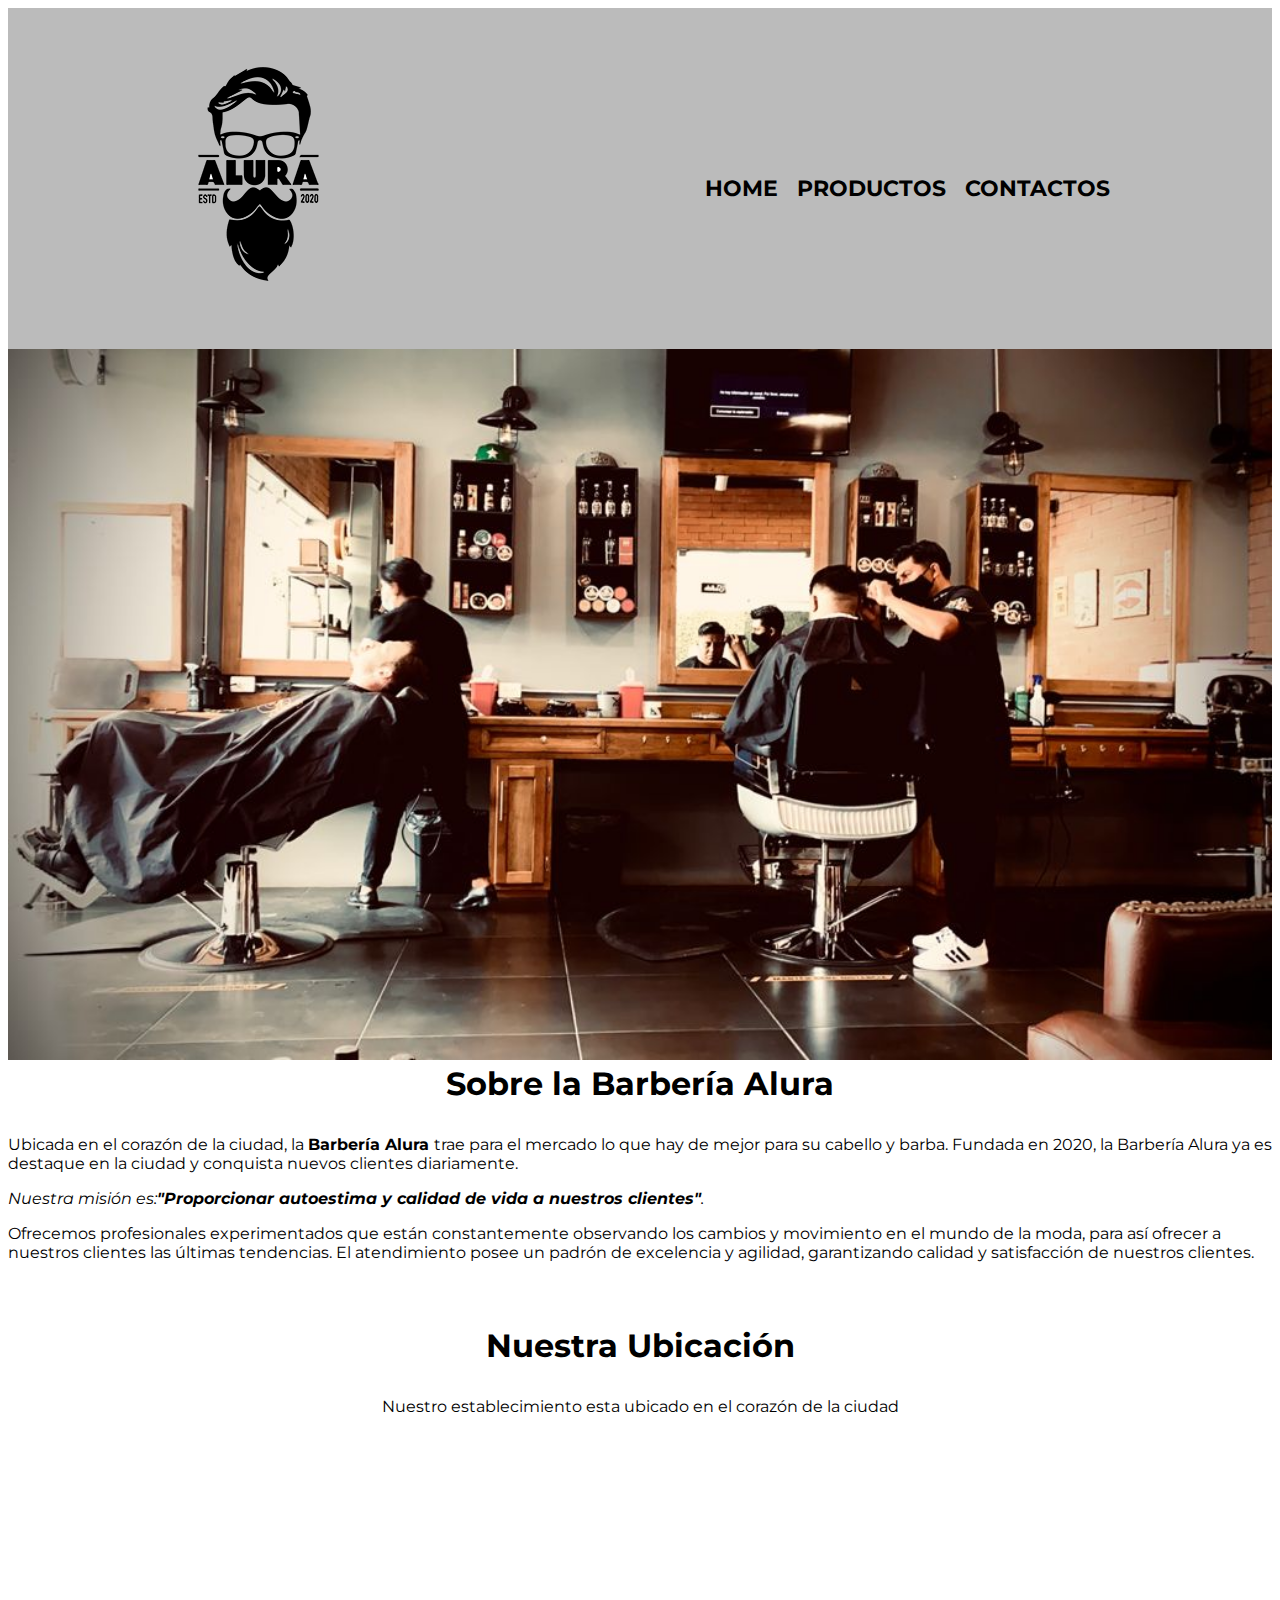
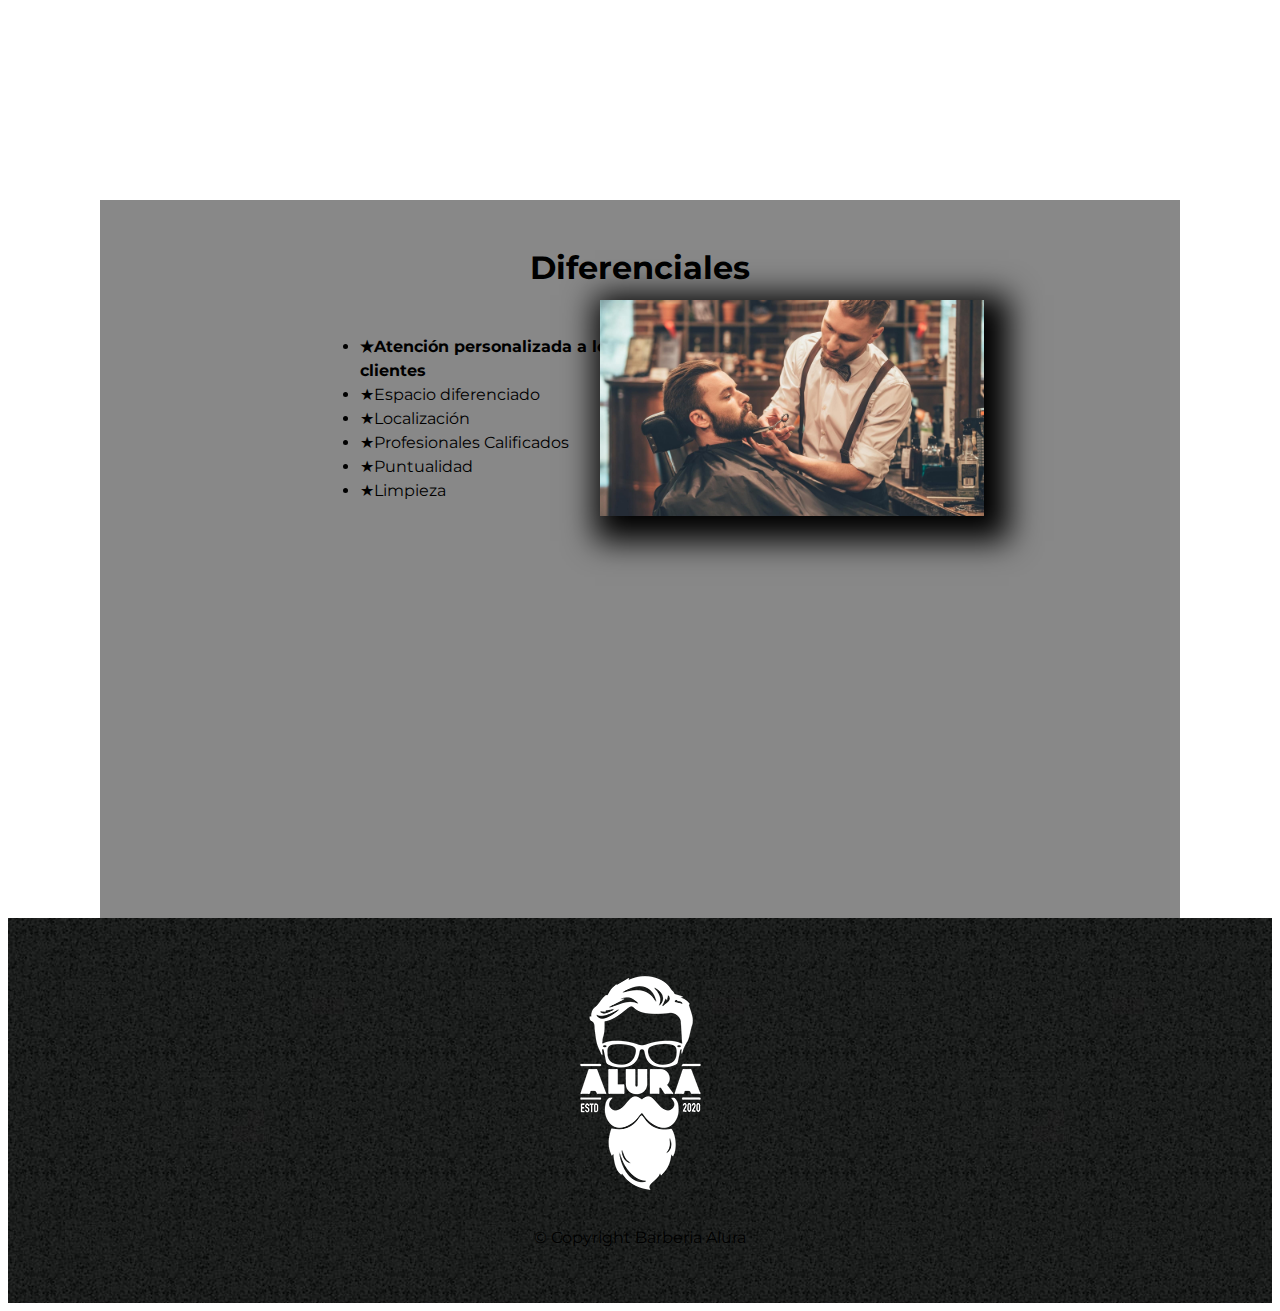
<file: INDEX.HTML>
<!DOCTYPE html>

<html lang="es">

<head>
    <meta charset="UTF-8">
    <meta name="viewport" content="width=divice-width">
    <title>Barbería Alura</title>
    <link rel="stylesheet" href="style.css">
    <style>
        @import url('https://fonts.googleapis.com/css2?family=Montserrat:wght@300&display=swap');
    </style>
    
</head>

<body>


    <header>
        <div class="caja">
        <h1><img src="/imagenes/logo.png"></h1>
            <nav>
            <ul>
                <li><a href="INDEX.HTML">Home</a></li>
                <li><a href="productos.html">Productos</a></li>
                <li><a href="contacto.html">Contactos</a></li>
            </ul>
        </nav>
    </div>
    </header>


<img id= "banner" src="/imagenes/banner.jpg">

<main>
    <section class="principal">    
        <h2 class="titulo-principal"> Sobre la Barbería Alura </h2>

        

        <p>Ubicada en el corazón de la ciudad, la <strong>Barbería Alura
        </strong> trae para el mercado lo que hay de mejor para su cabello
        y barba. Fundada en 2020, la Barbería Alura ya es destaque en la 
        ciudad y conquista nuevos clientes diariamente.</p> 
        
        <p id="mision"><em>Nuestra misión es:<strong>"Proporcionar 
        autoestima y calidad de vida a nuestros clientes"</strong>.</em></p>
        
        <p>Ofrecemos profesionales experimentados que están constantemente observando los cambios
        y movimiento en el mundo de la moda, para así ofrecer a nuestros clientes las últimas tendencias.
        El atendimiento posee un padrón de excelencia y agilidad, garantizando calidad y satisfacción de nuestros clientes.</p> 
    
        </section>   
    <section class="mapa">
        <h3 class="titulo-principal">Nuestra Ubicación</h3>
        <p>Nuestro establecimiento esta ubicado en el corazón de la ciudad</p>
        <div class="mapa-contenido">
            <iframe src="https://www.google.com/maps/embed?pb=!1m18!1m12!1m3!1d3656.
            407977564759!2d-46.63683214832817!3d-23.589697068451812!2m3!1f0!2f0!3f0!
            3m2!1i1024!2i768!4f13.1!3m3!1m2!1s0x94ce5bd9bb943bf5%3A0x6f642995c970f0f
            e!2scaelum%20alura!5e0!3m2!1ses!2sco!4v1674791493209!5m2!1ses!2sco" 
            width="100%" height="300" style="border:0;" allowfullscreen="" loading="lazy"
             referrerpolicy="no-referrer-when-downgrade"></iframe>

        </div>
        

    </section>

    <section class="diferenciales">  

        <h3 class ="titulo-principal"> Diferenciales</h3>

    <div class="contenido-diferenciales">

        <ul class="lista-diferenciales">
            <li class="items">Atención personalizada a los clientes</li>
            <li class="items">Espacio diferenciado</li>
            <li class="items">Localización</li>
            <li class="items">Profesionales Calificados</li>
            <li class="items">Puntualidad</li>
            <li class="items">Limpieza</li>
            </ul><img id="imagenx" src="/imagenes/diferenciales.jpg" 
            class="imagend">
    </div>
    <div class="video">
        <iframe width="100%" height="315" src="https://www.youtube.com/embed/wcVVXUV0YUY" 
        frameborder="0" allow="accelerometer; autoplay; clipboard-write; 
        encrypted-media; gyroscope; picture-in-picture" allowfullscreen></iframe>
    </div>
    </section> 
    
</main>
   
<footer>
    <img src="/imagenes/logo-blanco.png">
    <p class="copyrigth"> &copy Copyright Barberia Alura</p>
</footer>

</body>
</html>
</file>
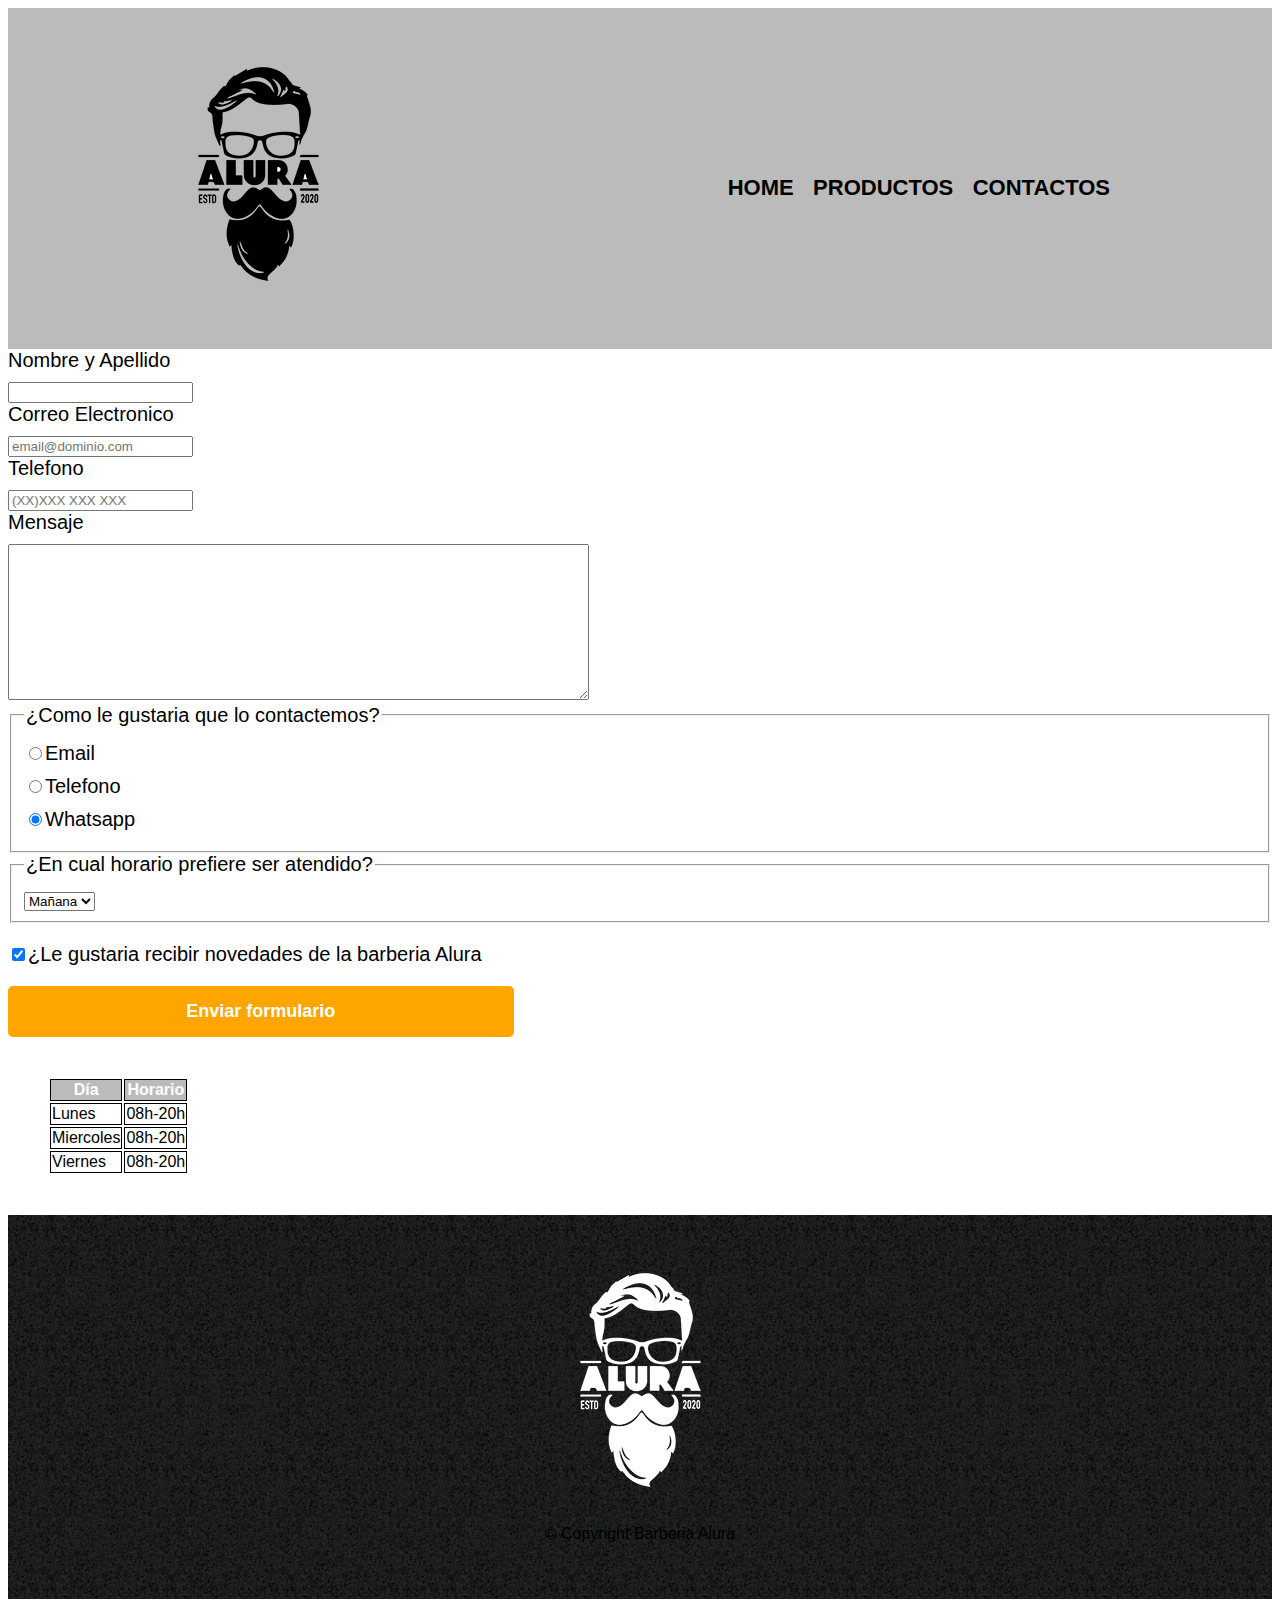
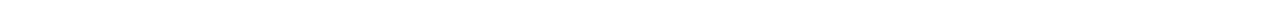
<file: Contacto.html>
<!DOCTYPE html>

<html>
<head>   

<meta charset="UTF-8">
<title>Contacto - Barbería Alura</title>
<link rel="stylesheet" href="style.css">
</head>

<body>
    <header>
        <div class="caja">
        <h1><img src="/imagenes/logo.png" alt="Logo de la Barberia Alura"></h1>
            <nav>
            <ul>
                <li><a href="INDEX.HTML">Home</a></li>
                <li><a href="productos.html">Productos</a></li>
                <li><a href="contactos.html">Contactos</a></li>
            </ul>
        </nav>
    </div>
    </header>
    <main>
        <form>
            <label for="nombreapellido">Nombre y Apellido</label>
            <input type="text" id="nombreapellido" class="input-padron" required>
            


            <label for="correoelectronico">Correo Electronico</label>
            <input type="email" id="correoelectronico" class="input-padron" required 
            placeholder="email@dominio.com">
            

            <label for="telefono">Telefono</label>
            <input type="tel" id="telefono" class="input-padron" required 
            placeholder="(XX)XXX XXX XXX">

            <label for="mensaje">Mensaje</label>
            <textarea cols="70" rows="10" id ="mensaje" class="input-padron" required></textarea>

<fieldset>

    <legend>¿Como le gustaria que lo contactemos?</legend>
    <label for="radio-email"><input type="radio" name="contacto" value="email" id="radio-email">Email</label>
    

    <label for="radio-telefono"><input type="radio" name="contacto" value="Telefono" id="radio-telefono">Telefono</label>
    

    <label for="radio-whatsapp"><input type="radio" name="contacto" value="whatsapp" id="radio-whatsapp" checked>Whatsapp</label>
    

</fieldset>
<fieldset>
    <legend>¿En cual horario prefiere ser atendido?</legend>
    <select> 
        <option>Mañana</option>
        <option>Tarde</option>
        <option>Noche</option>
    </select>
</fieldset>

<label class="checkbox"><input type="checkbox" checked>¿Le gustaria recibir novedades de la barberia Alura</label>

            <input type="submit" value="Enviar formulario" class="enviar">

        </form>
<table>
    
        <thead>
        <tr>
            <th>Día</th>
            <th>Horario</th>
        </tr>
        </thead>
        <tbody>

            <tr>
                <td>Lunes</td>
                <td>08h-20h</td>
            </tr>
        
            <tr>
                <td>Miercoles</td>
                <td>08h-20h</td>
            </tr>
            <tr>
                <td>Viernes</td>
                <td>08h-20h</td>
            </tr>

        </tbody>
</table>



    </main>

</body>

<footer>
<img src="/imagenes/logo-blanco.png" alt="Logo alura">
<p class="copyrigth"> &copy Copyright Barberia Alura</p>
</footer>


</html>
</file>
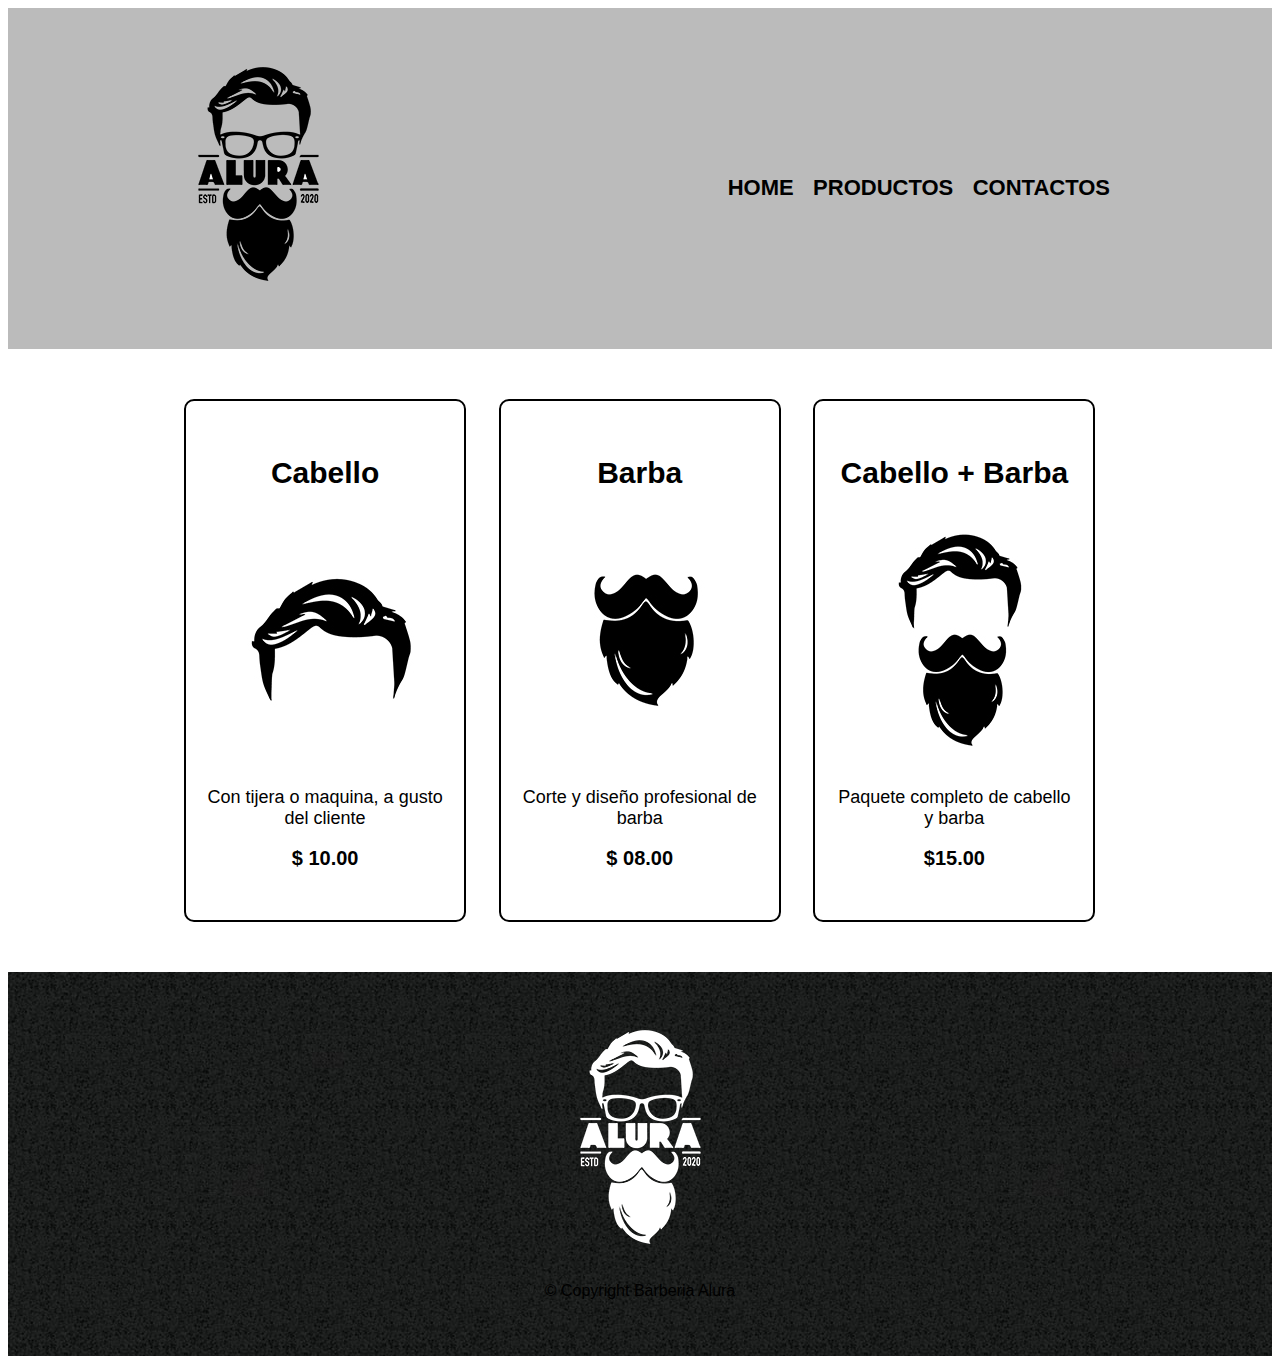
<file: Productos.html>
<!DOCTYPE html>

<html>
<head>   

<meta charset="UTF-8">
<title>Productos - Barbería Alura</title>
<link rel="stylesheet" href="style.css">
</head>

<body>
    <header>
        <div class="caja">
        <h1><img src="/imagenes/logo.png"></h1>
            <nav>
            <ul>
                <li><a href="INDEX.HTML">Home</a></li>
                <li><a href="productos.html">Productos</a></li>
                <li><a href="contacto.html">Contactos</a></li>
            </ul>
        </nav>
    </div>
    </header>
    <main>
        <ul class = "productos">
            <li>
                <h2>Cabello</h2>
                <img src="/imagenes/cabello.jpg">
                <p class ="producto-descripcion">Con tijera o maquina, a gusto del cliente</p>
                <p class ="producto-precio">$ 10.00</p>
                
            </li>
            <li>
                <h2>Barba</h2>
                <img src="/imagenes/barba.jpg">
                <p class ="producto-descripcion">Corte y diseño profesional de barba</p>
                <p class ="producto-precio">$ 08.00</p>
                
            </li>
            <li>
                <h2>Cabello + Barba</h2>
                <img src="imagenes/cabello+barba.jpg">
                <p class ="producto-descripcion">Paquete completo de cabello y barba</p>
                <p class ="producto-precio">$15.00</p>
                
            </li>
        </ul>

    </main>

</body>

<footer>
<img src="/imagenes/logo-blanco.png">
<p class="copyrigth"> &copy Copyright Barberia Alura</p>
</footer>


</html>
</file>
<file: style.css>
body{
    font-family: 'Montserrat', sans-serif;
}

header {
    background-color: #BBBBBB;
    padding: 20px 0;
}

.caja{
    width: 940px;
    position: relative;
    margin: 0 auto;
    
}

nav{
    position: absolute;
    top:110px;
    right: 0;
}

nav li{
    display: inline;
    margin: 0 0 0 15px;
}


nav a{
    text-transform: uppercase;
    color: #000000;
    font-weight: bold;
    font-size: 22px;
    text-decoration: none;
}

nav a:hover{
    color: #c78c19;
    text-decoration: underline;
}

.productos{
    width: 940px;
    margin: 0 auto;
    padding: 50px;
}

.productos li{
    display: inline-block;
    text-align: center;
    width: 30%;
    vertical-align: top;
    margin: 0 1.5%;
    padding: 30px 20px;
    box-sizing: border-box;
    border: 2px solid #000000;
    border-radius: 10px;
}

.productos li:hover{
    border-color:#c78c19;
}

.productos li:active{
    border-color:#088c19;
}

.productos h2{
    font-size: 30px;
    font-weight: bold;
}

.productos li:hover h2{
    font-size: 33px;
}

.producto-descripcion{
    font-size: 18px;
}

.producto-precio{
    font-size: 20px;
    font-weight: bold;
    margin-top:10px;
}

footer{
    text-align: center;
    background: url(imagenes/bg.jpg);
    padding:40px;
}

.copyright{
    color:#FFFFFF;
    font-size: 13px;
    margin:20px;
}

form{
    margin: 40px o;
}

form label, form legend{
display:block;
font-size: 20px;
margin:0 0 10px;
}

input-padron{
display: block;
margin: 0 0 20px;
padding: 10px 25px;
width: 50%;
}

.checkbox{
    margin: 20px 0px;
}

.enviar{
    width: 40%;
    padding: 15px 0;
    font-size: 18px;
    font-weight: bold;
    color: white;
    background: orange;
    border: none;
    border-radius: 5px;
    transition: 1s all;
    cursor: pointer;

}

.enviar:hover{
    background: darkorange;
    transform: scale(1.2);
}

table{
    margin:40px 40px;
    }

thead{
    background:#BBBBBB;
    color:white;
    font-weight: bold;
}    

td,th{
    border: 1px solid black;
}

/* Aqui inicia el CSS para nuestra Home*/

.titulo-principal{
    text-align: center;
    font-size: 2em;
    margin: 0 0 1em;
    clear:left;
}

.titulo-principal:first-letter{
    font-weight: bold;
}

.principal p{
    margin: 0 0 1em;
}

.principal strong{
font-weight: bold;
}

.principal em{
    font-style: italic;
}

.mapa{
    padding: 3em 0;
    background: linera-gradient(#FEFEFE #888888);
}

.mapa p{
    margin: 0 0 2em;
    text-align: center;
}

.mapa-contenido{
    width: 1080px;
    margin: 0 auto;

}

.diferenciales{
    padding: 3em 0;
    background: #888888;
    width: 1080px;
    margin: 0 auto;
}

.imagend{
    width: 10%;
}

.video{
    width: 560px;
    margin: 1em auto;
}

#banner{

    width: 100%;
    height: 100%;
}

main > p{
    background: red;
}

.contenido-diferenciales{
    width: 640px;
    margin:0 auto;
}

.lista-diferenciales{
    width: 40%;
    display: inline-block;
    vertical-align: top;
}

.items{
    line-height: 1.5;
}

.items:before{
    content:"★"

}

.items:first-child{
    font-weight: bold;
}

.imagen-diferenciales{
width: 10%;
opacity: 0%;
vertical-align: center;
}

.video{
    width: 560px;
    margin: 1em auto;
}
.imagend{
    width: 30%;
    transition: 400ms;
    box-shadow: 10px 10px 30px 15px #000000;
}

.imagend:hover{
    opacity: 0.3;
}

#imagenx {
    position: absolute;
    top: 1900px;
    left: 600px;

  }

@media screen and (max-width:480px){
    h1{
        text-align: center;
    }
    nav{
        position: static;
    }
    .caja, .principal, .mapa-contenido, .contenido-diferenciales, .video{
        width: auto;
    } 
    .lista-diferenciales,.imagend{
        width: 100%;
    }
}
</file>
